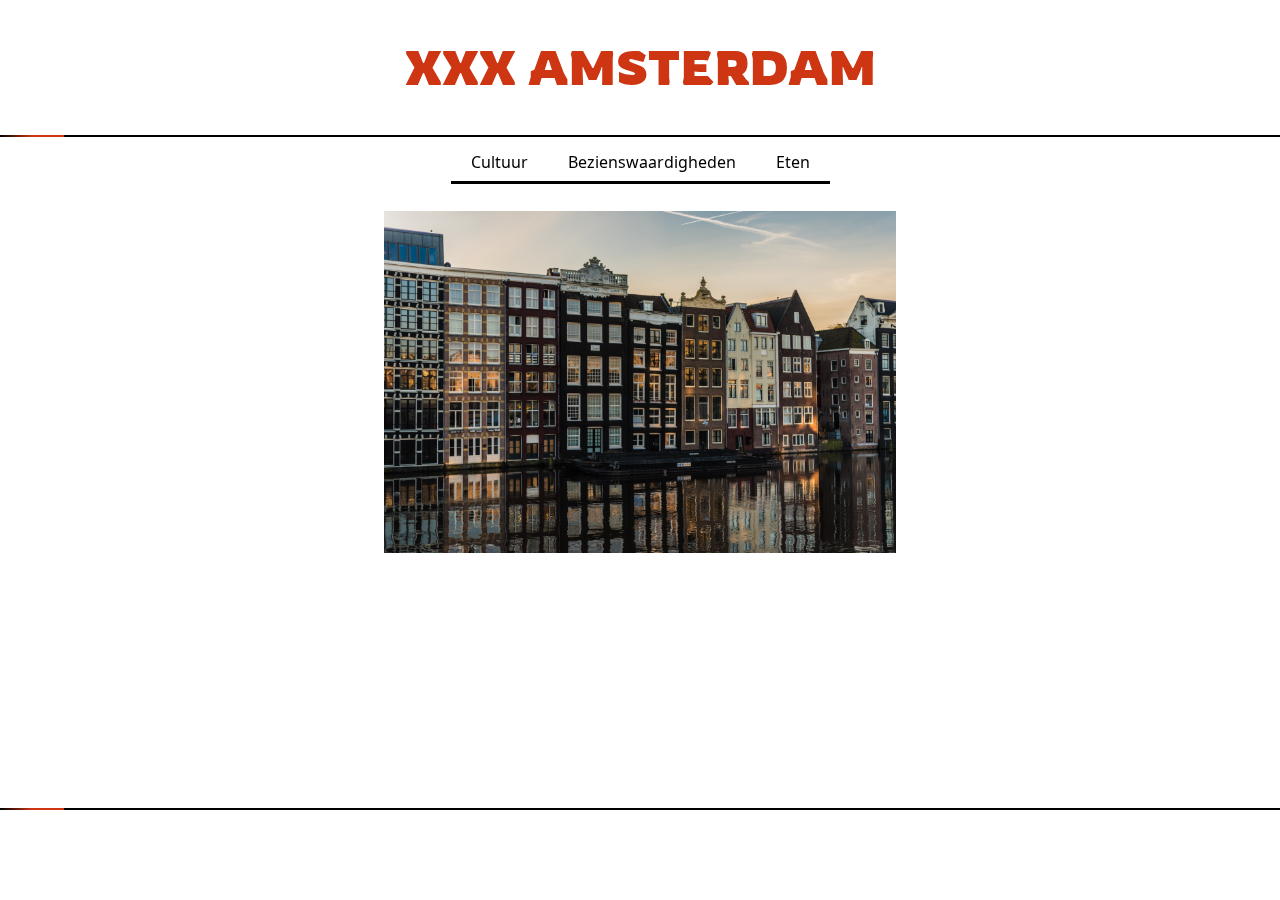
<file: Amsterdam/index.html>
<!DOCTYPE html>
<html lang="en">
<head>
    <meta charset="UTF-8">
    <meta http-equiv="X-UA-Compatible" content="IE=edge">
    <meta name="viewport" content="width=device-width, initial-scale=1.0">
    <title>Amsterdam</title>
    <link href="style.css" rel="stylesheet" type="text/css">
</head>
<body>
    <header>
        <h1>XXX AMSTERDAM</h1>
    </header>
    <div id="light1"></div>
    <main>
        <ul>
            <li>Cultuur</li>
            <li>Bezienswaardigheden</li>
            <li>Eten</li>
        </ul>
        <img src="scheve-huizen.jpg">
    </main>
    <div id="light2"></div>
    <footer></footer>
    <script src="script.js"></script>
</body>
</html>
</file>
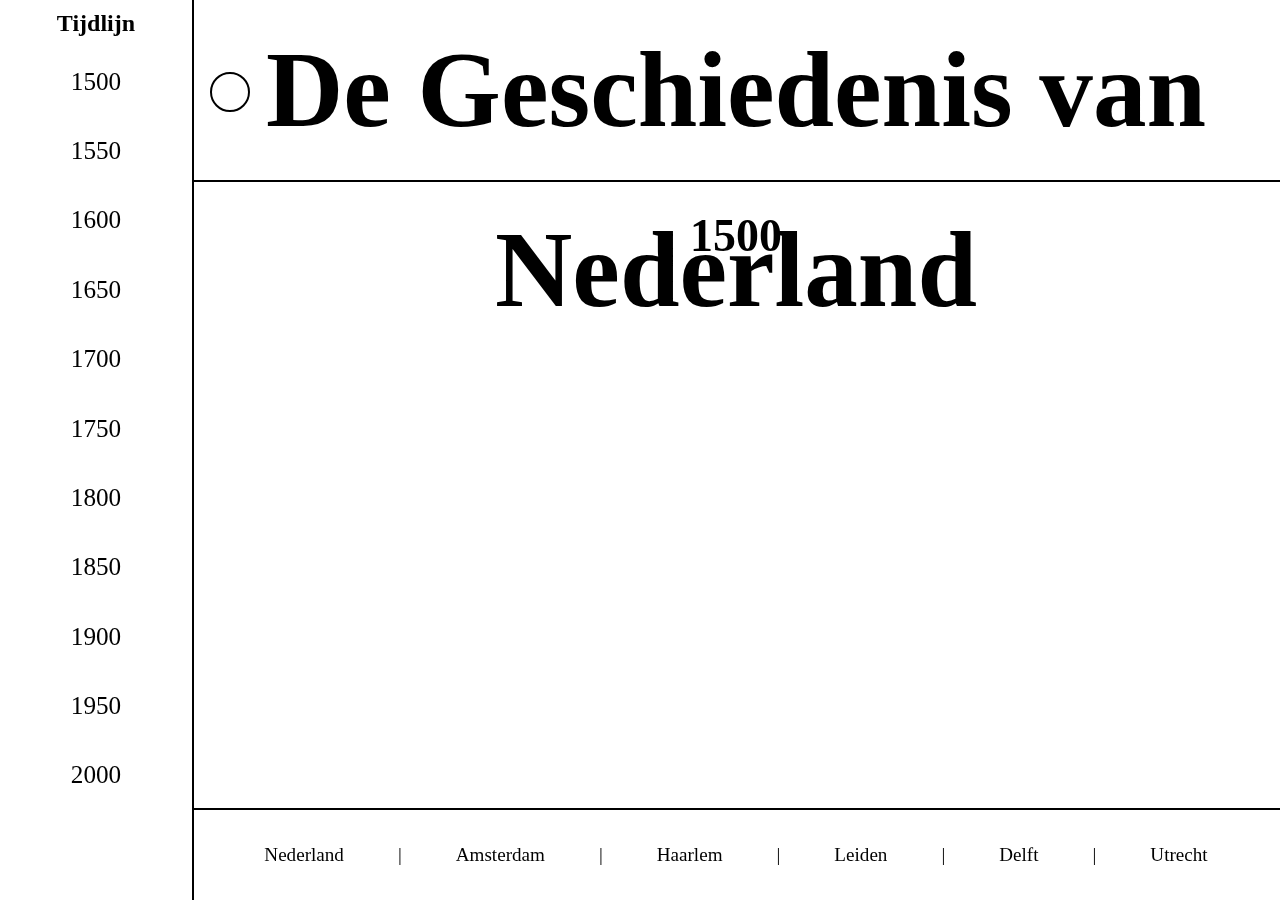
<file: De Geschiedenis van Nederland/index.html>
<!doctype html>
<html>
	<head>
		<meta charset="utf-8">
		<title>De Geschiedenis van NL</title>
		<link href="style.css" rel="stylesheet" type="text/css">
	</head>

	<body>
		<header id="header">
			<h1 id="title">De Geschiedenis van Nederland</h1>
			<div class="switchlight" id="light"></div>
			<div class="switchlight" id="dark"></div>
		</header>
		
		<div id="sidehovermenu">
			<h2>Tijdlijn</h2>
			<ul>
				<li id="vth">1500</li>
				<li id="vthv">1550</li>
				<li id="zth">1600</li>
				<li id="zthv">1650</li>
				<li id="zvth">1700</li>
				<li id="zvthv">1750</li>
				<li id="ath">1800</li>
				<li id="athv">1850</li>
				<li id="nth">1900</li>
				<li id="nthv">1950</li>
				<li id="td">2000</li>
			</ul>
		</div>
		
		<main id="main">
			<h2 id="jaartal">1500</h2>
		</main>
		
		<footer id="footer">
			<ul id="dutchcities">
				<li class="city" id="nederland">Nederland</li>
				<li class="line">|</li>
				<li class="city" id="amsterdam">Amsterdam</li>
				<li class="line">|</li>
				<li class="city" id="haarlem">Haarlem</li>
				<li class="line">|</li>
				<li class="city" id="leiden">Leiden</li>
				<li class="line">|</li>
				<li class="city" id="delft">Delft</li>
				<li class="line">|</li>
				<li class="city" id="utrecht">Utrecht</li>
			</ul>
		</footer>
		<script src="main.js"></script>
	</body>
</html>
</file>
<file: Amsterdam/style.css>
@charset "utf-8";
@import url('https://fonts.googleapis.com/css2?family=Noto+Sans+SignWriting&family=Rowdies:wght@700&display=swap');

*{
    padding: 0;
    margin: 0;
    text-decoration: none;
    list-style: none;
}

body{
    text-align: center;
    font-family: 'Noto Sans SignWriting', sans-serif;
}

header {
    top: 0;
    position: fixed;
    height: 15vh;
    width: 100vw;
    border-bottom: solid 2px black;
}

header h1{
    font-family: 'Rowdies', cursive;
    font-size: 3rem;
    line-height: 15vh;
    color: #CE3513;
    user-select: none;
}

#light1{
    height: 2px;
    width: 5vw;
    position: absolute;
    top: 15vh;
    background-image: linear-gradient(to right, black, #CE3513, #CE3513);
    z-index: 1;
    animation: light1 5s infinite;
    animation-timing-function: linear;
}

@keyframes light1 {
    from {left: -5vw;}
    to {left: 95vw;}
}

main{
    position: absolute;
	margin-top: 15vh;
    width: 100vw;
    height: calc(70vh - 4px);
    margin-bottom: 20px;
}

main ul{
    margin-top: 10px;
    display: inline-flex;
}

main ul li{
    cursor: pointer;
    padding: 10px 20px;
    font-size: 1rem;
    border-bottom: solid 3px black;
}

main ul li:hover{
    border-bottom: solid 3px #CE3513;
}

main img {
    display: flex;
    width: 40vw;
    margin-top: 3vh;
    margin-left: 30vw;
}

#light2{
    height: 2px;
    width: 5vw;
    position: absolute;
    bottom: 10vh;
    background-image: linear-gradient(to right, black, #CE3513, #CE3513);
    z-index: 1;
    animation: light1 5s infinite;
    animation-timing-function: linear;
}

@keyframes light1 {
    from {left: -5vw;}
    to {left: 95vw;}
}

footer{
    position: absolute;
    bottom: 0;
    border-top: solid 2px black;
    height: 10vh;
    width: 100vw;
    background-color: white;
}
</file>
<file: De Geschiedenis van Nederland/style.css>
@charset "utf-8";
/* CSS Document */
*{
	padding: 0;
	margin: 0;
	text-align: center;
}

header{
	height: 20vh;
	width: 100%;
	position: fixed;
	transition: all .3s ease-in-out 0s;
}

header h1{
	color: black;
	font-size: 14vh;
	line-height: 20vh;
	font-family: 'Tangerine', cursive;
	transition: all .3s ease-in-out 0s;
}

.switchlight{
	height: 4vh;
	width: 4vh;
	border-radius: 100px;
	position: absolute;
	cursor: pointer;
	transition: all .2s ease-in-out 0s;
}

#light{
	top: 8vh;
	left: 2vh;
	background-color: white;
	border: solid 2px black;
}

#dark{
	top: 8vh;
	right: 2vh;
	background-color: black;
	border: solid 2px black;
}

.switchlight:hover{
	transform: scale(1.2);
}

#sidehovermenu{
	opacity: 0;
	height: 100%;
	width: 15vw;
	border-right: solid 2px black;
	position: fixed;
	text-align: left;
	font-family: 'Libre Baskerville', serif;
	transition: all .3s ease-in-out 0s;
	z-index: 2;
	margin-left: -15vw;
}

#sidehovermenu h2{
	padding: 10px 0;
}

#sidehovermenu ul li{
	padding: 2.3vh 0;
	transition: all .1s ease-in-out 0s;
	font-size: 2.8vh;
	cursor: pointer;
	user-select: none;
}

#sidehovermenu ul li:hover{
	transform: scale(1.2);
	font-weight: bold;
}

main{
	position: absolute;
	margin-top: 20vh;
	height: 70vh;
	width: 100%;
	border-top: solid 2px black;
	transition: all .3s ease-in-out 0s;
}

main h2{
	padding: 3vh 0;
	font-size: 6vh;
	transition: all .3s ease-in-out 0s;
}

footer{
	position: fixed;
	bottom: 0;
	heigth: 10vh;
	width: 100%;
	border-top: solid 2px black;
	transition: all .3s ease-in-out 0s;
}

footer ul{
	line-height: 10vh;
	display: inline-flex;
	font-size: 2.5vh;
	transition: all .2s ease-in-out 0s;
}

footer ul li{
	user-select: none;
	font-family: 'Libre Baskerville', serif;
	list-style: none;
	padding: 0 3vh;
	transition: all .1s ease-in-out 0s;
}

footer ul .city{
	cursor: pointer;
}

footer ul .city:hover{
	transform: scale(1.2);
}
</file>
